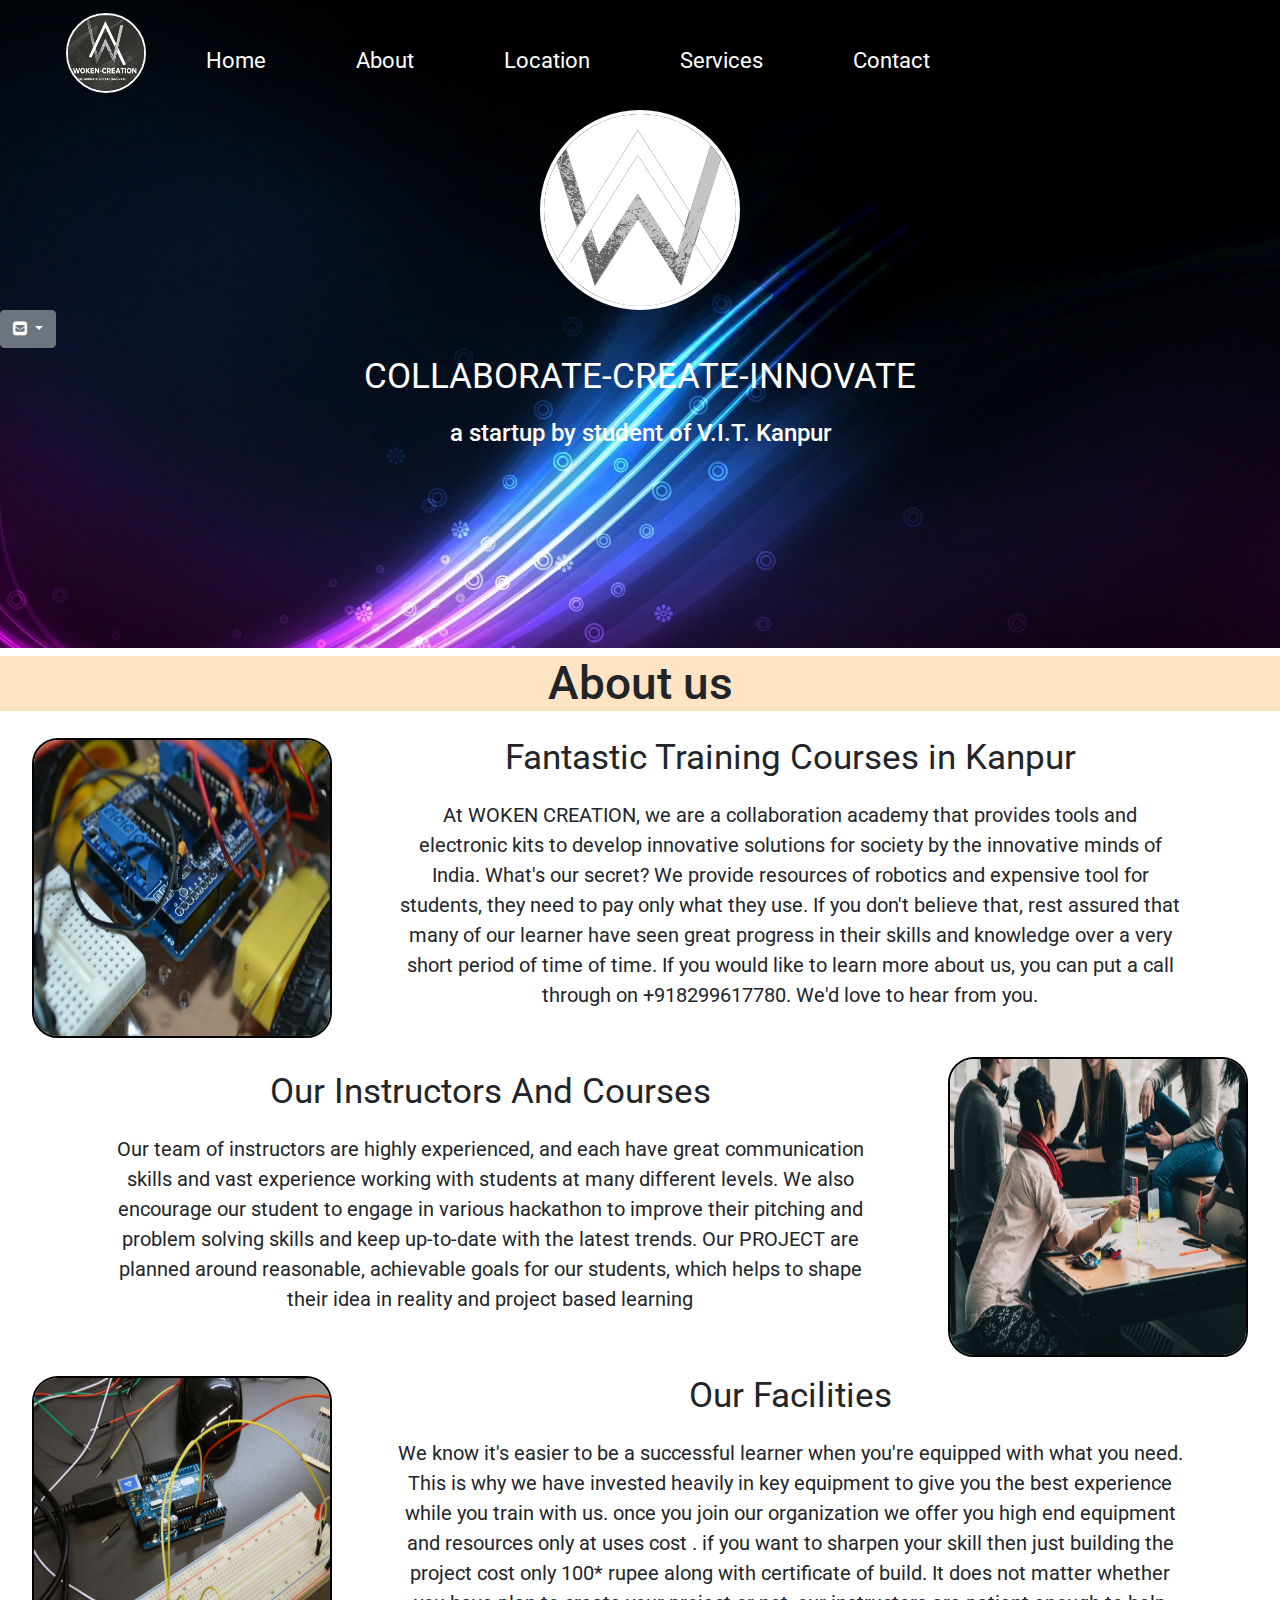
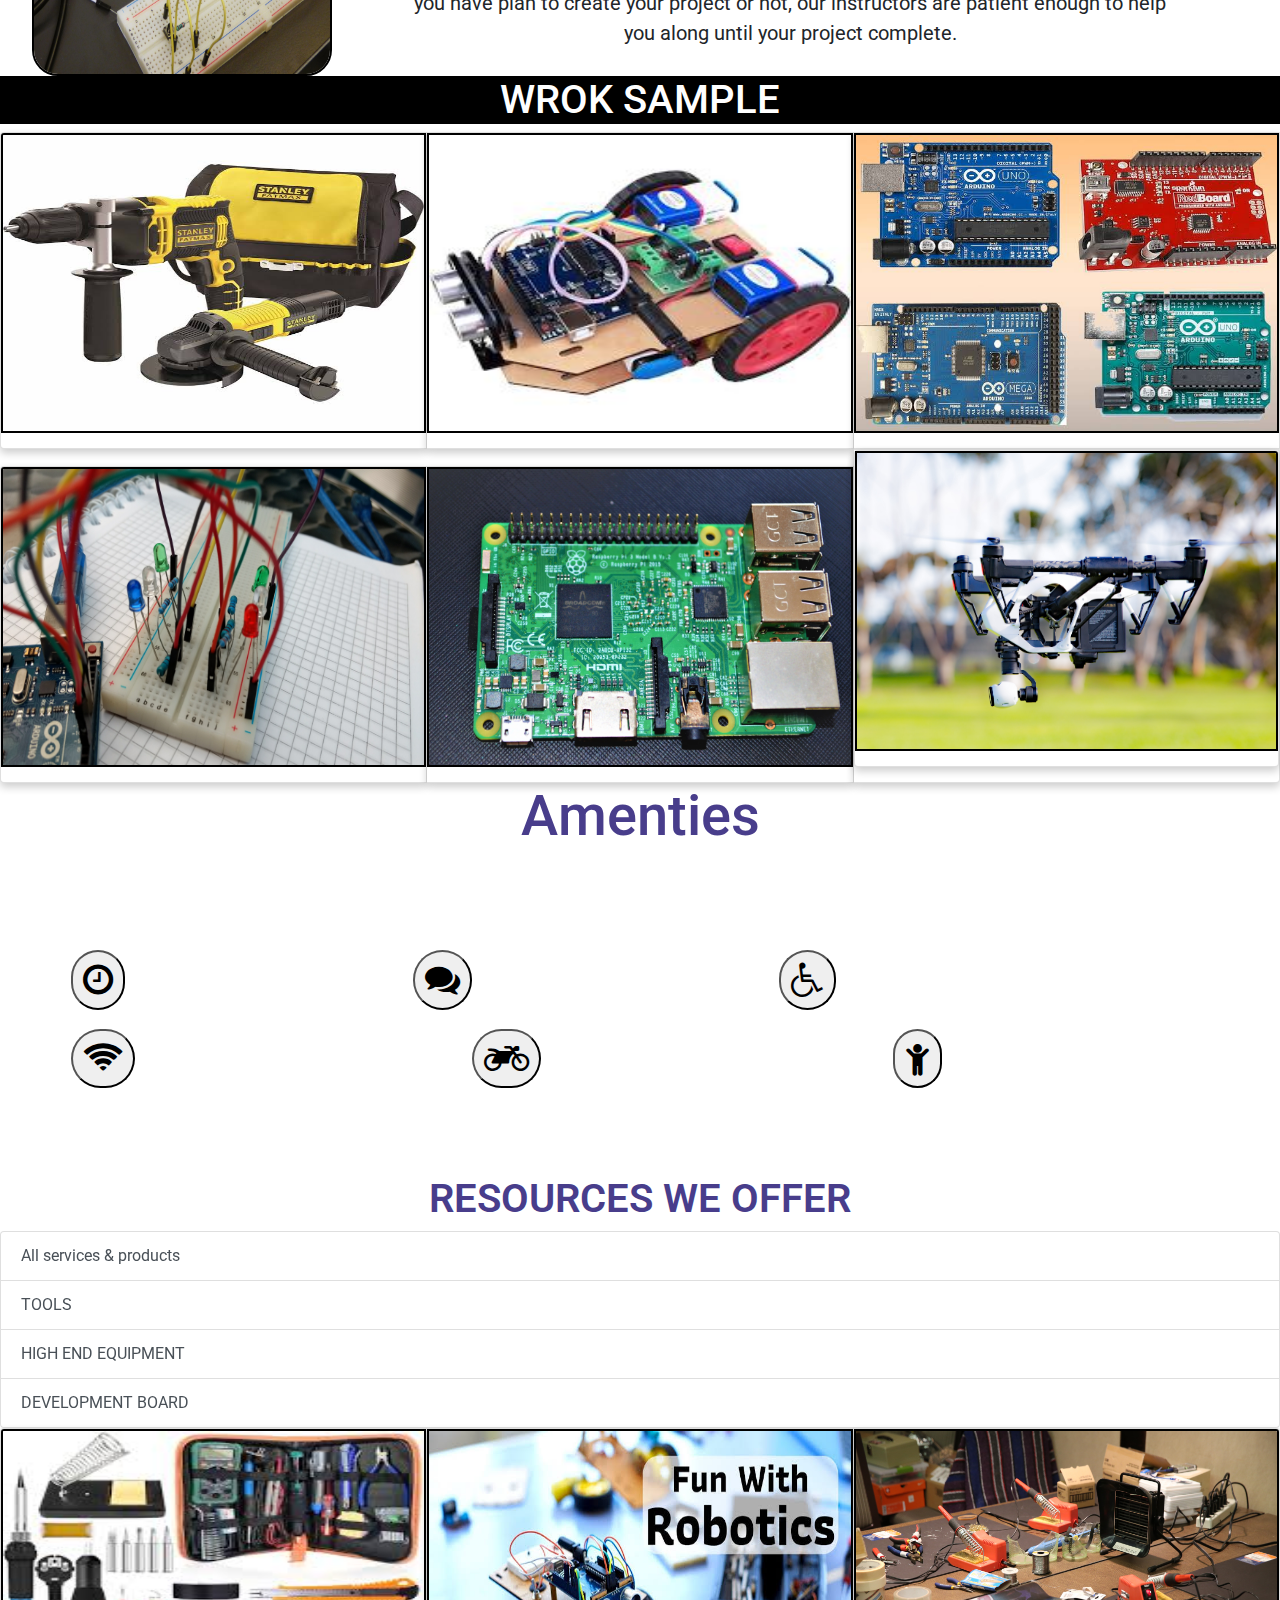
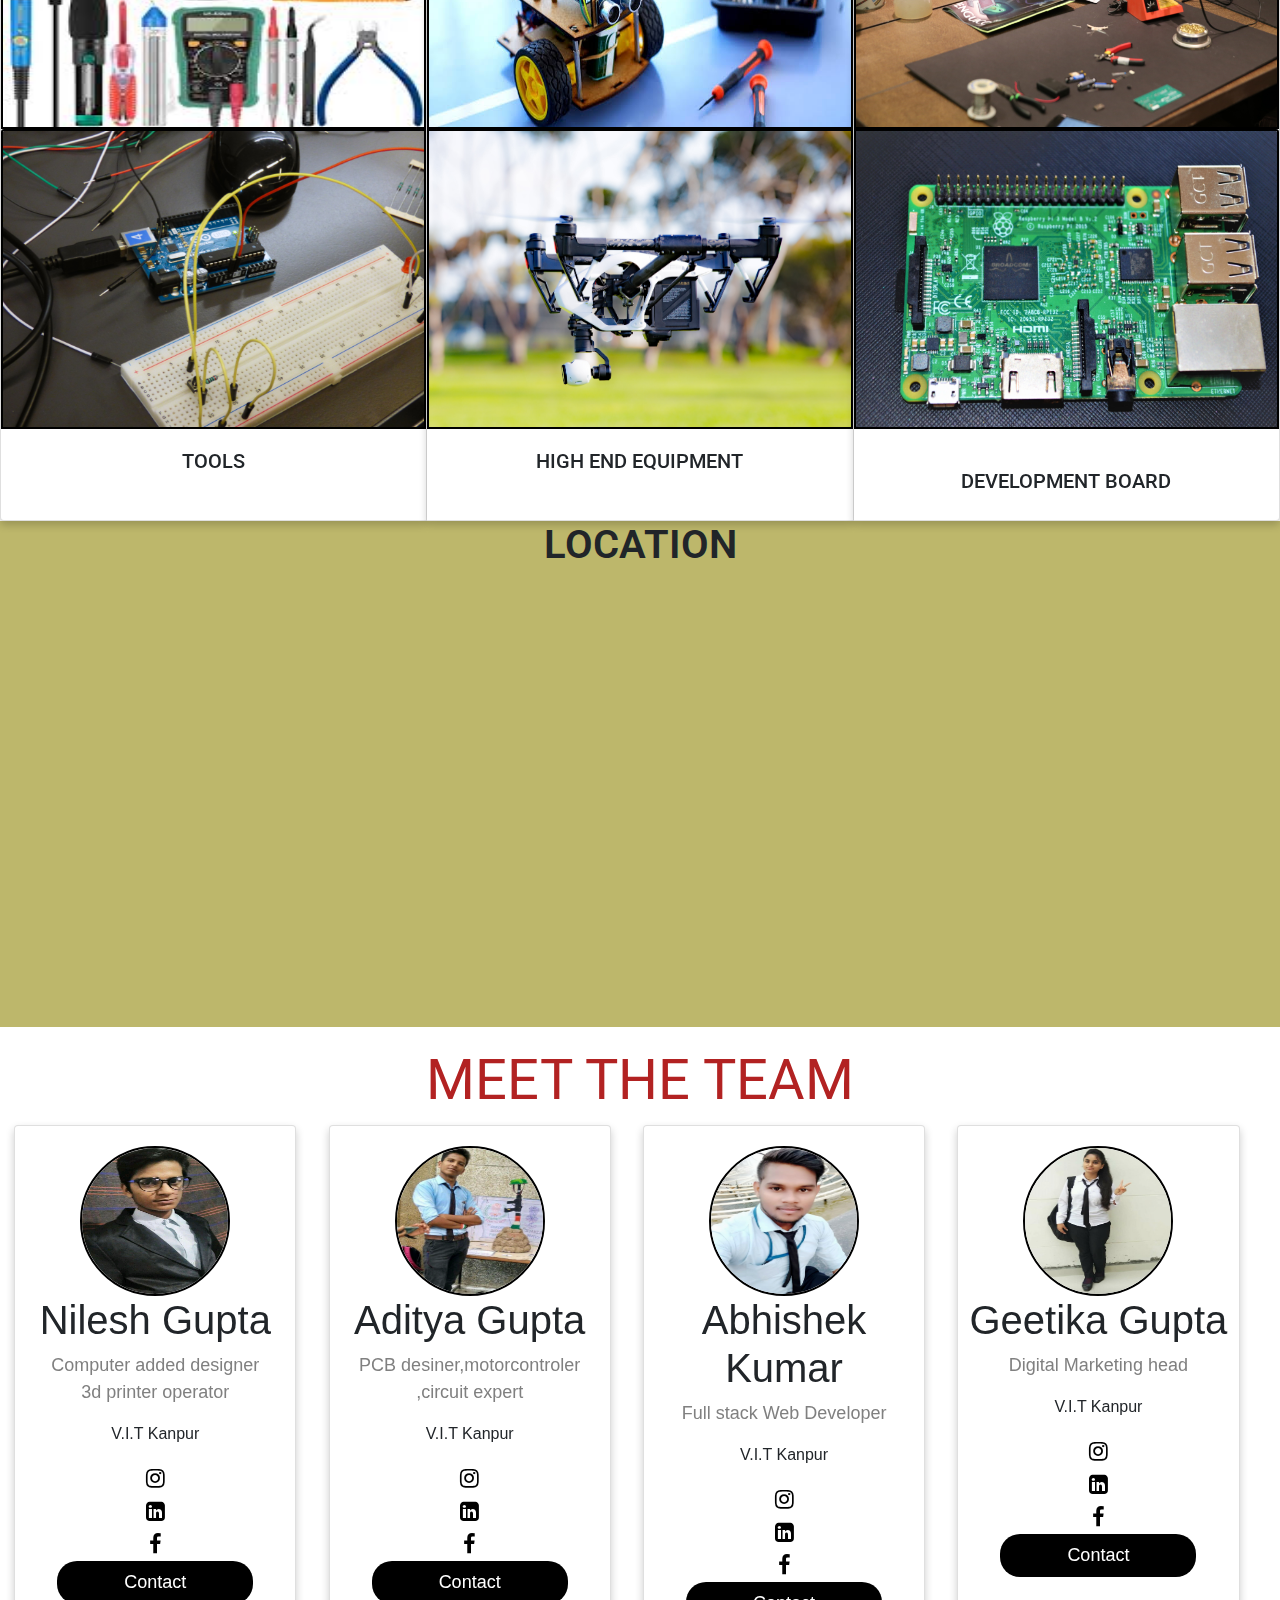
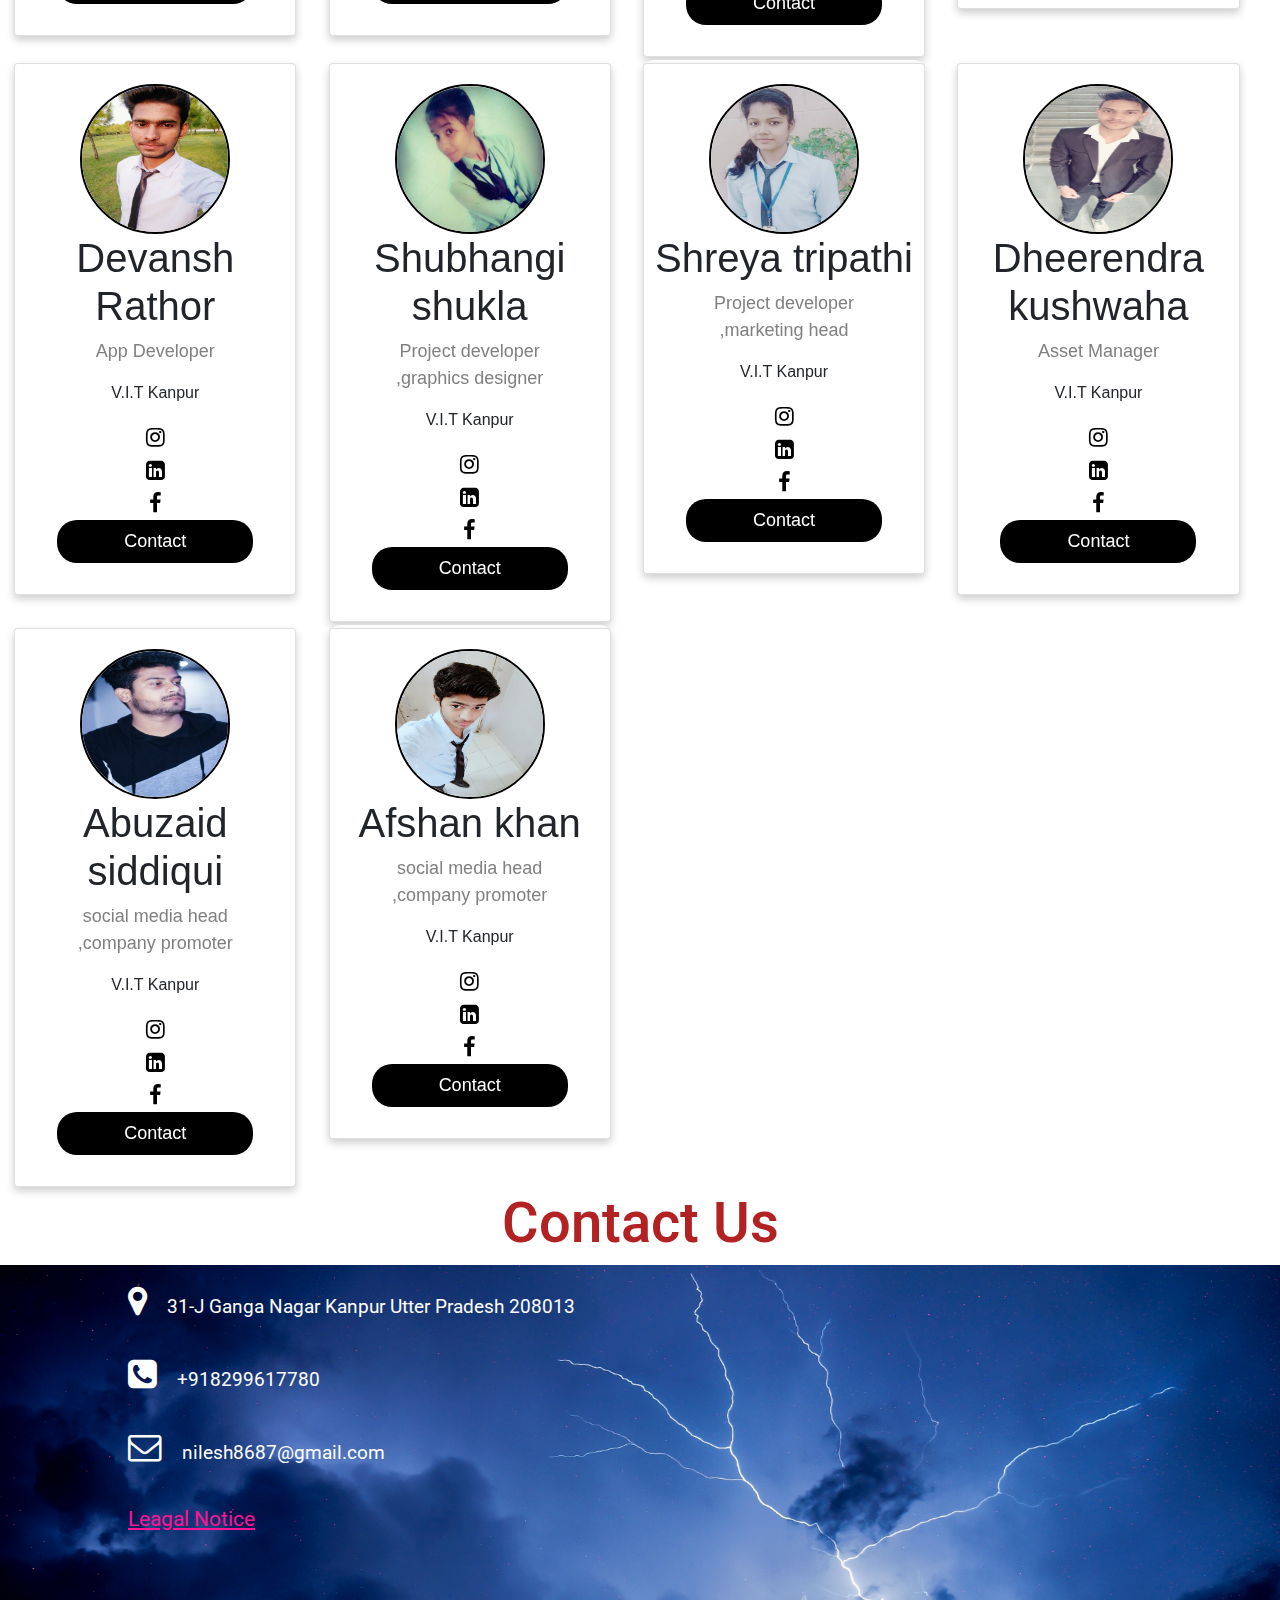
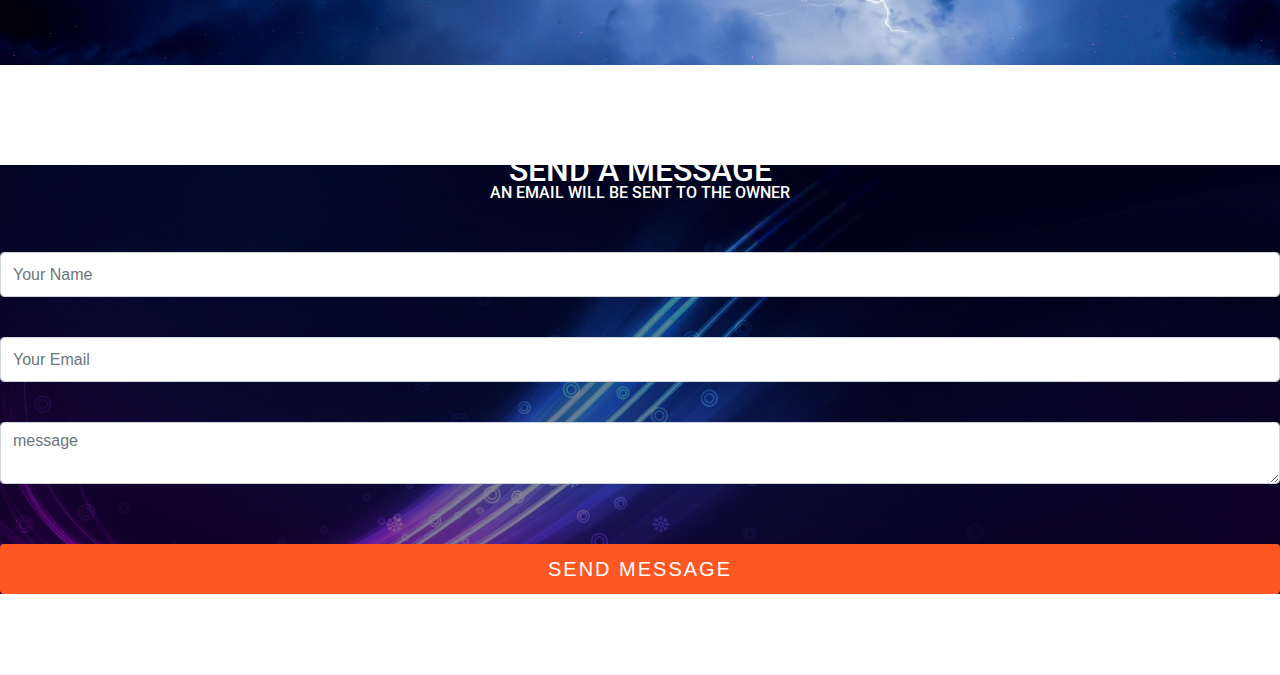
<file: woken creation project/index.html>
<!DOCTYPE html>
<html lang="en">
<head>
    <meta charset="UTF-8">
    <meta name="viewport" content="width=device-width, initial-scale=1.0">
    <title>Woken Creation</title>
    <link rel="stylesheet"href="style.css">
   
    <link rel="stylesheet" href="https://maxcdn.bootstrapcdn.com/bootstrap/4.0.0/css/bootstrap.min.css" integrity="sha384-Gn5384xqQ1aoWXA+058RXPxPg6fy4IWvTNh0E263XmFcJlSAwiGgFAW/dAiS6JXm" crossorigin="anonymous">
   <link rel="stylesheet"href="https://stackpath.bootstrapcdn.com/font-awesome/4.7.0/css/font-awesome.min.css">
   <link href="https://fonts.googleapis.com/css2?family=Roboto:ital@1&display=swap" rel="stylesheet">
</head>
<body>
  <nav class="navbar background1 h-nav-resp"id="Navbar">
        <ul class="nav-list v-class-resp">
            <div class="logo"><img src="logo1.JPG"alt="logo"></div>
            <li><a href="index.html">Home</a></li>
            <li><a href="#about">About</a></li>
            <li><a href="#location">Location</a></li>
            <li><a href="#head2">Services</a></li>
            <li><a href="#head-6">Contact</a></li>
        </ul>
        <div class="burger">
            <div class="line"></div>
             <div class="line"></div>
              <div class="line"></div>
        </div>
    </nav>
  
   <section>
    <div class="container2 background">
       <img id="logg"src="logo2.JPG">
       <div class="dropdown" id="drop">
  <button class="btn btn-secondary dropdown-toggle" type="button" id="dropdownMenuButton" data-toggle="dropdown" aria-haspopup="true" aria-expanded="false">
    <i class="fa fa-envelope-square" aria-hidden="true"></i>
  </button>
  <div class="dropdown-menu" aria-labelledby="dropdownMenuButton">
      <a class="dropdown-item" href="https://wa.me/8299617780"><i class="fa fa-whatsapp" aria-hidden="true"></i>
WhatsApp Us</a>
    <a class="dropdown-item" href="tel:8299617780"><i class="fa fa-phone-square" aria-hidden="true"></i>
Call Us</a>
    <a class="dropdown-item" href="https://gmail.com/"><i class="fa fa-envelope" aria-hidden="true"></i>
Send Message</a>
  </div>
</div>
       
       
        <p class="para">COLLABORATE-CREATE-INNOVATE</p>
        <h4 id="head">a startup by student of V.I.T. Kanpur</h4>
    </div>
</section>
<h1 id="about">About us</h1>
<section class="section section-left">
    <div class="paras">
        <p class="sectionTag text-big">Fantastic Training Courses in Kanpur</p>
        <p class="sectionSubTag text-small">At WOKEN CREATION, we are a collaboration academy that provides tools and electronic kits to develop innovative solutions for society by the innovative minds of India.

What's our secret?

We provide resources of robotics and expensive tool for students, they need to pay only what they use.

 If you don't believe that, rest assured that many of our learner have seen great progress in their skills and knowledge over a very short period of time of time. 

If you would like to learn more about us, you can put a call through on +918299617780. 

We'd love to hear from you.</p>
    </div>
    <div class="thumbnail">
        <img src="selfcar.jpg" alt="selfDriving car" class="imgFluid">
    </div>
</section>
<section class="section section-left">
        <div class="thumbnail">
        <img src="student.jpg" alt="selfDriving car" class="imgFluid">
    </div>
       <div class="paras">
        <p class="sectionTag text-big">Our Instructors And Courses</p>
        <p class="sectionSubTag text-small">Our team of instructors are highly experienced, and each have great communication skills and vast experience working with students at many different levels. 

We also encourage our student to engage in various hackathon to improve their pitching and problem solving skills and keep up-to-date with the latest trends. 

Our PROJECT are planned around reasonable, achievable goals for our students, which helps to shape their idea in reality and project based learning</p>
    </div>
   
</section>
<section class="section section-left">
    <div class="paras">
        <p class="sectionTag text-big">Our Facilities</p>
        <p class="sectionSubTag text-small">We know it's easier to be a successful learner when you're equipped with what you need.

This is why we have invested heavily in key equipment to give you the best experience while you train with us.

once you join our organization we offer you high end equipment and resources only at uses cost .

if you want to sharpen your skill then just building the project cost only 100* rupee along with certificate of build. 

 It does not matter whether you have plan to create your project or not, our instructors are patient enough to help you along until your project complete.</p>
    </div>
    <div class="thumbnail">
        <img src="circuit.jpg" alt="selfDriving car" class="imgFluid">
    </div>
</section>
<div class="container6">
    <h1 id="head2">WROK SAMPLE</h1>
    <div class="card-group">
  <div class="card">
    <img class="card-img-top" src="image1.jpg" alt="Card image cap"height="300;">
  </div>
  <div class="card">
    <img class="card-img-top" src="image2.jpg" alt="Card image cap"height="300;">
  </div>
  <div class="card">
    <img class="card-img-top" src="image3.jpg" alt="Card image cap"height="300;">
  </div>
   <div class="card-group">
  <div class="card">
    <img class="card-img-top" src="blink.jpg" alt="Card image cap"height="300;">
  </div>
  <div class="card">
    <img class="card-img-top" src="raspberry.jpg" alt="Card image cap"height="300;">
  </div>
  <div class="card">
  <div class="card">
    <img class="card-img-top" src="drone.jpg" alt="Card image cap"height="300;">
  </div>
</div>
    </div>
<div class="container6">
    <h1 id="head3">Amenties</h1>
    <div class="container7">
    <span class="spa"><button class="btnn"><i class="fa fa-clock-o" aria-hidden="true"></i></button>24/7 availability</span>
    <span class="spa"><button class="btnn"><i class="fa fa-comments" aria-hidden="true"></i></button>Free consultation</span>
    <span class="spa"><button class="btnn"><i class="fa fa-wheelchair" aria-hidden="true"></i></button>Wheelchair accessible</span>
    <span class="spa"><button class="btnn"><i class="fa fa-wifi" aria-hidden="true"></i></button>Wifi on the premises</span>
    
    <span class="spa"><button class="btnn"><i class="fa fa-motorcycle" aria-hidden="true"></i></button>Bike parking available</span>
     <span class="spa"><button class="btnn"><i class="fa fa-child" aria-hidden="true"></i></button>Good for children</span>
    </div>
</div>
<div class="container8">
    <h1 id="head4">RESOURCES WE OFFER</h1>
    <div id="list-example" class="list-group">
  <a class="list-group-item list-group-item-action" href="#list-item-2">
      All services & products
  </a>
  <a class="list-group-item list-group-item-action" href="#list-item-2">
      TOOLS
  </a>
  <a class="list-group-item list-group-item-action" href="#list-item-3">HIGH END EQUIPMENT
  <a class="list-group-item list-group-item-action" href="#list-item-4">
  DEVELOPMENT BOARD
  
  </a>
</div>
    
    <div class="card-group">
  <div class="card">
    <img class="card-img-top" src="image10.jpg" alt="Card image cap"height="300;">
    <img class="card-img-top" src="circuit.jpg" alt="Card image cap"height="300;">
    <div class="card-body">
        <h5 class="card-title" id="list-item-2">
        TOOLS
        </h5>
     
    </div>
  </div>
  <div class="card">
    <img class="card-img-top" src="image11.jpg"alt="Card image cap"height="300;">
    <img class="card-img-top" src="drone.jpg"alt="Card image cap"height="300;">
    <div class="card-body">
        <h5 class="card-title"id="list-item-3"
        >HIGH END EQUIPMENT</h5>
    </div>
  </div>
  <div class="card">
    <img class="card-img-top" src="solder.jpg" alt="Card image cap"height="300;">
    <img class="card-img-top" src="raspberry.jpg" alt="Card image cap"height="300;">
    <div class="card-body"></div>
      <h5 class="card-title"id="list-item-4">DEVELOPMENT BOARD
      </h5>
      
    </div>
  </div>
</div>
    </div>
        <div class="container9">
           <h1 id="location">
               LOCATION</h1>
              <iframe src="https://www.google.com/maps/embed?pb=!1m18!1m12!1m3!1d57159.68477820139!2d80.3224162615803!3d26.44024273319546!2m3!1f0!2f0!3f0!3m2!1i1024!2i768!4f13.1!3m3!1m2!1s0x399c47245c90ca03%3A0xb4972f8e7bab6ead!2sWoken%20Creation!5e0!3m2!1sen!2sin!4v1595316886017!5m2!1sen!2sin" width="500"
                  
              height="450" frameborder="0" style="border:0;" allowfullscreen="" aria-hidden="false" tabindex="0"></iframe>
        </div>
         <h1 id="head-5">MEET THE TEAM</h1>
        <div class="container10">
            <div class="row">
                <div class="column">
                   <div class="card">
                    <img src="nilesh.jpg"style="width:150px;height:150px;border:2px solid black;border-radius:80px;margin-top:20px;">
                    <h1 class="heading-1">Nilesh Gupta</h1>
                    <p class="title">Computer added designer<br>3d printer operator</p>
                    <p class="paragraph-1">V.I.T Kanpur</p>
                    <a class="a-1"href="#"><i class="fa fa-instagram"></i></a>
                    <a class="a-1"href="https://www.linkedin.com/in/nilesh-gupta-341829156"><i class="fa fa-linkedin-square"></i></a>
                    <a class="a-1"href="https://www.facebook.com/nileshgupta.gupta.946"><i class="fa fa-facebook"></i></a>
                    <p><button class="button-1">Contact</button></p>
                </div>
                </div>
                <div class="column">
                   <div class="card">
                    <img src="aditya.jpg"style="width:150px;height:150px;border:2px solid black;border-radius:80px;margin-top:20px;">
                    <h1 class="heading-1">Aditya Gupta</h1>
                    <p class="title">PCB desiner,motorcontroler<br>,circuit expert</p>
                    <p class="paragraph-1">V.I.T Kanpur</p>
                    <a class="a-1"href="#"><i class="fa fa-instagram"></i></a>
                    <a class="a-1"href="https://www.linkedin.com/in/nilesh-gupta-341829156"><i class="fa fa-linkedin-square"></i></a>
                    <a class="a-1"href="https://www.facebook.com/nileshgupta.gupta.946"><i class="fa fa-facebook"></i></a>
                    <p><button class="button-1">Contact</button></p>
                </div>
                </div>
                <div class="column">
                   <div class="card">
                    <img src="abhishek.png"style="width:150px;height:150px;border:2px solid black;border-radius:80px;margin-top:20px;">
                    <h1 class="heading-1">Abhishek Kumar</h1>
                    <p class="title">Full stack Web Developer</p>
                    <p class="paragraph-1">V.I.T Kanpur</p>
                    <a class="a-1"href="https://www.instagram.com/p/B1g8OUAAzVp/?igshid=mngfkaa3vv0m"><i class="fa fa-instagram"></i></a>
                    <a class="a-1"href="https://www.linkedin.com/in/abhishek-kumar-1a428b170"><i class="fa fa-linkedin-square"></i></a>
                    <a class="a-1"href="https://www.facebook.com/profile.php?id=100012664446627"><i class="fa fa-facebook"></i></a>
                    <p><button class="button-1">Contact</button></p>
                </div>
                </div>
                 <div class="column">
                   <div class="card">
                    <img src="geetika.JPG"style="width:150px;height:150px;border:2px solid black;border-radius:80px;margin-top:20px;">
                    <h1 class="heading-1">Geetika Gupta</h1>
                    <p class="title">Digital Marketing head</p>
                    <p class="paragraph-1">V.I.T Kanpur</p>
                    <a class="a-1"href="https://instagram.com/geetikaguptagsquare?igshid=1b7vykuz8g38n"><i class="fa fa-instagram"></i></a>
                    <a class="a-1"href="https://www.linkedin.com/in/geetika-gupta-9658751a1"><i class="fa fa-linkedin-square"></i></a>
                    <a class="a-1"href="https://www.facebook.com/geetika.gupta.9081"><i class="fa fa-facebook"></i></a>
                    <p><button class="button-1">Contact</button></p>
                </div>
                </div>
                <div class="column">
                   <div class="card">
                    <img src="devansh.jpg"style="width:150px;height:150px;border:2px solid black;border-radius:80px;margin-top:20px;">
                    <h1 class="heading-1">Devansh Rathor</h1>
                    <p class="title">App Developer</p>
                    <p class="paragraph-1">V.I.T Kanpur</p>
                    <a class="a-1"href="#"><i class="fa fa-instagram"></i></a>
                    <a class="a-1"href="https://www.linkedin.com/checkpoint/challengesV2/AQE35_RVQUiFDQAAAXN64a5AAbIdyLX7zYl9Lau-LMm0hmpwWF4MRn-CctYUkOb9es4SUf0ehGoAVL6Lcu5inKeYXir6_1GHLw"><i class="fa fa-linkedin-square"></i></a>
                    <a class="a-1"href="https://m.facebook.com/people/D%C3%AAv%C3%A4%C3%B1sh-R%C3%A2th%C3%B6%C3%BBr/100005099775781"><i class="fa fa-facebook"></i></a>
                    <p><button class="button-1">Contact</button></p>
                </div>
                </div>
                <div class="column">
                   <div class="card">
                    <img src="student1.jpg"style="width:150px;height:150px;border:2px solid black;border-radius:80px;margin-top:20px;">
                    <h1 class="heading-1">Shubhangi shukla</h1>
                    <p class="title">Project developer<br>,graphics designer</p>
                    <p class="paragraph-1">V.I.T Kanpur</p>
                    <a class="a-1"href="http://www.instagram.com/_shubhi0801/"><i class="fa fa-instagram"></i></a>
                    <a class="a-1"href="https://www.linkedin.com/in/shubhangi-shukla-7b521a17a"><i class="fa fa-linkedin-square"></i></a>
                    <a class="a-1"href="https://www.facebook.com/shubhangi.shukla.102"><i class="fa fa-facebook"></i></a>
                    <p><button class="button-1">Contact</button></p>
                </div>
                </div>
                 <div class="column">
                   <div class="card">
                    <img src="shreya.jpg"style="width:150px;height:150px;border:2px solid black;border-radius:80px;margin-top:20px;">
                    <h1 class="heading-1">Shreya tripathi</h1>
                    <p class="title">Project developer<br>,marketing head</p>
                    <p class="paragraph-1">V.I.T Kanpur</p>
                    <a class="a-1"href="https://www.instagram.com/shreyatripathi206/"><i class="fa fa-instagram"></i></a>
                    <a class="a-1"href="https://www.linkedin.com/in/shreya-tripathi-1a1ba61a0"><i class="fa fa-linkedin-square"></i></a>
                    <a class="a-1"href="#"><i class="fa fa-facebook"></i></a>
                    <p><button class="button-1">Contact</button></p>
                </div>
                </div>
                <div class="column">
                   <div class="card">
                    <img src="dheerendra.jpg"style="width:150px;height:150px;border:2px solid black;border-radius:80px;margin-top:20px;">
                    <h1 class="heading-1">Dheerendra kushwaha</h1>
                    <p class="title">Asset Manager</p>
                    <p class="paragraph-1">V.I.T Kanpur</p>
                    <a class="a-1"href="#"><i class="fa fa-instagram"></i></a>
                    <a class="a-1"href="https://www.linkedin.com/in/dheerendra-kumar-0034aa170"><i class="fa fa-linkedin-square"></i></a>
                    <a class="a-1"href="https://www.facebook.com/profile.php?id=100023576310983"><i class="fa fa-facebook"></i></a>
                    <p><button class="button-1">Contact</button></p>
                </div>
                </div>
                <div class="column">
                   <div class="card">
                    <img src="abujaid.jpg"style="width:150px;height:150px;border:2px solid black;border-radius:80px;margin-top:20px;">
                    <h1 class="heading-1">Abuzaid siddiqui</h1>
                    <p class="title">social media head<br>,company promoter</p>
                    <p class="paragraph-1">V.I.T Kanpur</p>
                    <a class="a-1"href="https://www.instagram.com/invites/contact/?i=1u1rovmx4rssd&utm_content=2r4ev5c"><i class="fa fa-instagram"></i></a>
                    <a class="a-1"href="#"><i class="fa fa-linkedin-square"></i></a>
                    <a class="a-1"href="https://www.facebook.com/abuzaid.siddique.98"><i class="fa fa-facebook"></i></a>
                    <p><button class="button-1">Contact</button></p>
                </div>
                </div>
                <div class="column">
                   <div class="card">
                    <img src="profile1.jpg"style="width:150px;height:150px;border:2px solid black;border-radius:80px;margin-top:20px;">
                    <h1 class="heading-1">Afshan khan</h1>
                    <p class="title">social media head<br>,company promoter </p>
                    <p class="paragraph-1">V.I.T Kanpur</p>
                    <a class="a-1"href="https://www.instagram.com/invites/contact/?i=1lwrto2zq35zn&utm_content=2lcv3of"><i class="fa fa-instagram"></i></a>
                    <a class="a-1"href="#"><i class="fa fa-linkedin-square"></i></a>
                    <a class="a-1"href="https://www.facebook.com/afshan.khan.16718979"><i class="fa fa-facebook"></i></a>
                    <p><button class="button-1">Contact</button></p>
                </div>
                </div>
            </div>
        </div>
        <div class="container11">
            <h1 id="head-6">Contact Us</h1>
            <div class="cont">
            <div class="contact-list">
                <p><a href="#"><i class="fa fa-map-marker" aria-hidden="true"></i>31-J Ganga Nagar Kanpur Utter Pradesh 208013</a></p>
                <p><a href="#"><i class="fa fa-phone-square" aria-hidden="true"></i>+918299617780</a></p>
                <p><a href="#"><i class="fa fa-envelope-o" aria-hidden="true"></i>nilesh8687@gmail.com</a></p>
                <p> <a id="legall"href="legal.html">Leagal Notice</a></p>
            </div>
        </div>
        <div class="container-14">
    <div class="contact-title">
        <h1>Send a Message</h1>
        <h2>An email will be sent to the owner</h2>
    </div>
    <div class="contact-form">
        <form id="contact-form" method="post"action="contact-form-handler.php">
            <input type="text"class="form-control"placeholder="Your Name"required>
            <br>
            <input name="email" type="email"class="form-control"placeholder="Your Email"required>
            <br>
            <textarea name="message"class="form-control"placeholder="message"row="4"required></textarea><br>
            <input type="submit"class="form-control submit"value="SEND MESSAGE">
        </form>
    </div>
    </div>

        
    <footer>
        <div class="container-15 background">
            <p class="footer-title">
                Copyright &copy;2027 - www.wokenCreation.com -All rights reserved
            </p>
        </div>
    </footer>    
        
        
</body>
<script type="text/javascript"src="index.js"></script>
<script src="https://code.jquery.com/jquery-3.2.1.slim.min.js" integrity="sha384-KJ3o2DKtIkvYIK3UENzmM7KCkRr/rE9/Qpg6aAZGJwFDMVNA/GpGFF93hXpG5KkN" crossorigin="anonymous"></script>
<script src="https://cdnjs.cloudflare.com/ajax/libs/popper.js/1.12.9/umd/popper.min.js" integrity="sha384-ApNbgh9B+Y1QKtv3Rn7W3mgPxhU9K/ScQsAP7hUibX39j7fakFPskvXusvfa0b4Q" crossorigin="anonymous"></script>
<script src="https://maxcdn.bootstrapcdn.com/bootstrap/4.0.0/js/bootstrap.min.js" integrity="sha384-JZR6Spejh4U02d8jOt6vLEHfe/JQGiRRSQQxSfFWpi1MquVdAyjUar5+76PVCmYl" crossorigin="anonymous"></script>
</html>
</file>
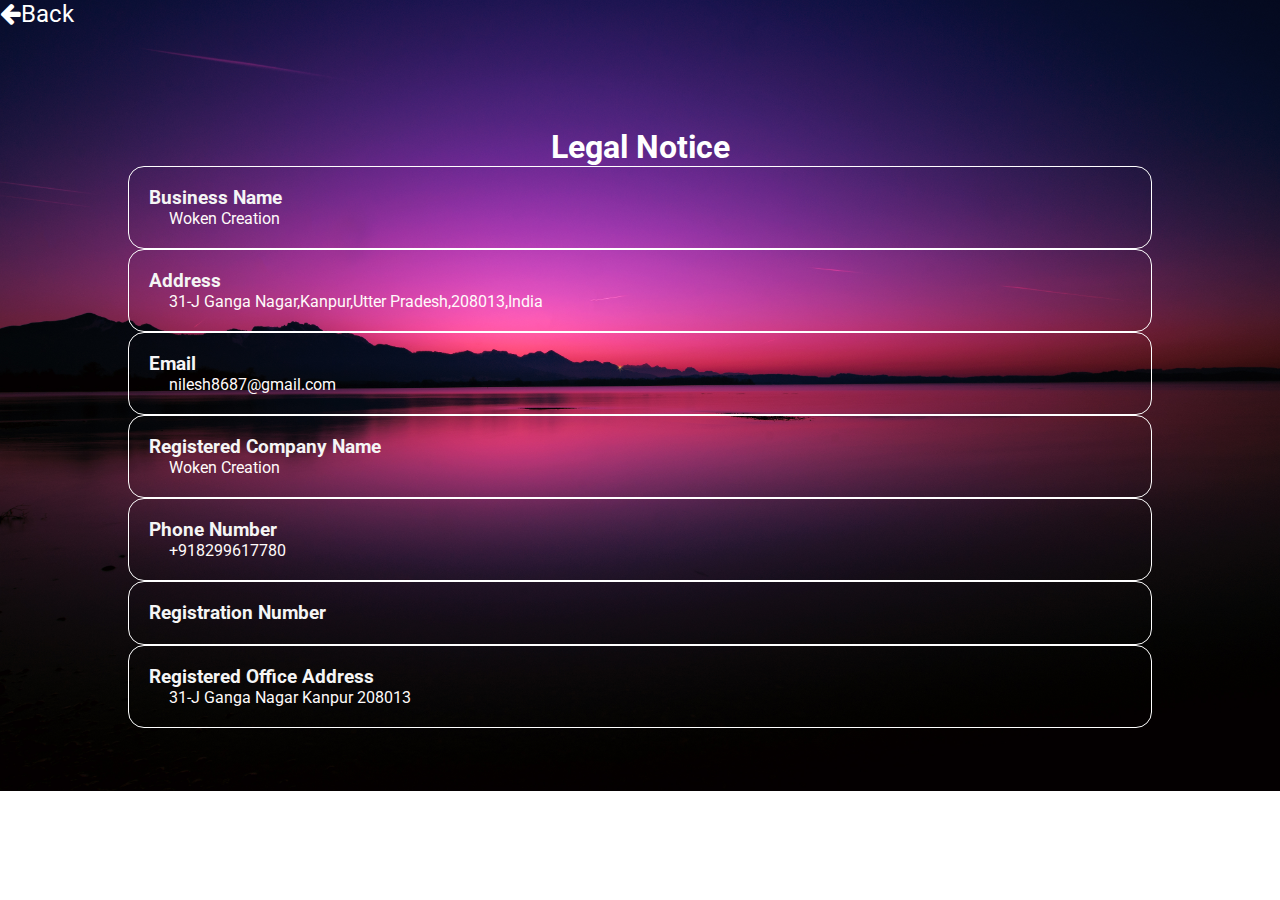
<file: woken creation project/legal.html>
<!DOCTYPE html>
<html lang="en">
<head>
    <meta charset="UTF-8">
    <title>Legal notice</title>
    <link rel="stylesheet"href="https://stackpath.bootstrapcdn.com/font-awesome/4.7.0/css/font-awesome.min.css">
     <link href="https://fonts.googleapis.com/css2?family=Roboto:ital@1&display=swap" rel="stylesheet">
    <style>
        *{
            margin:0;
            padding:0;
            box-sizing:border-box; 
        }
        body{
            background-image:url(calm.jpg);
            background-repeat:no-repeat;
            background-size: 
                cover;
            background-position:center; 
            background-blend-mode:darken;
        }
        a{
            text-decoration: none;
            font-size:1.5rem;
            color:white; 
            font-family: 'Roboto', sans-serif;
        }
        h1{
            text-align: center;
            padding-top:100px;
            color:white;
            font-family: 'Roboto', sans-serif;
            
        }
        ul li{
            list-style: none;
            border:1px solid white;
            padding:20px;
            border-radius:16px;
            width:80%;
            margin-left:10%;
        }h3{
            color:whitesmoke;
            font-family: 'Roboto', sans-serif;
        }
        p{
            color:snow;
            padding-left:20px;
            font-family: 'Roboto', sans-serif;
        }
    </style>
</head>
<body>
    <a href="index.html"><i class="fa fa-arrow-left" aria-hidden="true"></i>Back</a>
    <h1>Legal Notice</h1>
    <ul>
        <li><h3>Business Name</h3><p>Woken Creation</p></li>
        <li><h3>Address</h3>
        <p>31-J Ganga Nagar,Kanpur,Utter Pradesh,208013,India</p></li>
        <li><h3>Email</h3>
        <p>nilesh8687@gmail.com</p></li>
        <li><h3>Registered Company Name</h3>
        <p>Woken Creation</p></li>
        <li><h3>Phone Number</h3>
        <p>+918299617780</p></li>
        <li><h3>Registration Number</h3></li>
        <li><h3>Registered Office Address</h3>
        <p>31-J Ganga Nagar Kanpur 208013</p></li>
    </ul>
</body>
</html>
</file>
<file: woken creation project/style.css>
*{
    margin:0;
    padding:0;
    box-sizing: border-box; 
}
.logo img{
    width:80px;
    height:80px;
    border:2px solid white;
    border-radius:50px;
}
.background1{ 
  background: url("wave.jpg") no-repeat center center fixed; 
  -webkit-background-size: cover;
  -moz-background-size: cover;
  -o-background-size: cover;
  background-size: cover;
}
#Navbar{
    position:sticky;
}
.navbar{
    display:flex;
    align-items:center;
    justify-content:center;
    top:0;
    cursor:pointer;
    height:110px;
    width:100%;
}
.nav-list{
    width:70%;
    display:flex;
    align-items:center;
}
.nav-list li{
    list-style:none;
    padding:26px 30px;
    padding-left:60px;
}
.nav-list li a{
    text-decoration:none;
    color:white;
    font-size:1.4rem;
    font-family: 'Roboto', sans-serif;
}
.nav-list li a:hover{
    color:gray;
}
.burger{
    position: absolute;
    cursor:pointer;
    right:5%;
    top:15%;
    display:none;
}
.line{
    width:33px;
    background-color:white;
    padding-top:2px;
    hight:4px;
    margin:5px 3px;
}

@media only screen and (max-width: 1140px){
    .nav-list{
        flex-direction:column; 
    }
    .navbar{
        height:520px;
        flex-direction: column;
        transition:all 0.7s ease-out;
    }
    .burger{
        display:block;
    }
    .h-nav-resp{
        height:72px;
    }
    .v-class-resp{
        opacity:0; 
    }
    
}

.container1{
    display:flex;
    text-align: center;
    color: white;
    background-color: dimgray;
}
.logo{
    margin-top:5px;
    margin-bottom:20px;
    margin-left:50px;
}
.background{ 
  background: url("wave.jpg") no-repeat center center fixed; 
  -webkit-background-size: cover;
  -moz-background-size: cover;
  -o-background-size: cover;
  background-size: cover;
}
.container2 img{
    width:200px;
    height: 200px;
    border:4px solid white;
    border-radius:100px;
    margin-left: auto;
    margin-right: auto;
    display: block;
}
#drop{
    position: fixed;
}
.para{
    color:white;
    text-align: center;
    padding-top:40px;
    font-family: 'Roboto', sans-serif;
    font-size:220%;
}
#head{
    color:white;
    text-align: center;
    padding-bottom:200px; 
    font-family: 'Roboto', sans-serif;
    
}
#about{
    text-align: center;
    font-size:2.9rem;
    background-color:bisque;
}
.section{
    hight:500px;
    display: flex;
    align-items: center;
    justify-content: space-evenly;
    max-width:95%;
    margin: auto;
    font-family:cursive;
}
.text-big{
    font-size:35px; 
    text-align: center;
    font-family: 'Roboto', sans-serif;
}
.text-small{
    font-size:20px;
    text-align: center;
    font-family: 'Roboto', sans-serif;
}
.section-left{
    flex-direction:row-reverse;
}
.paras{
    padding: 0px 65px;
}
.thumbnail img{
    width:300px;
    height:300px;
    border:2px solid black;
    border-radius:26px;
    margin-top: 19px;
}
#head2{
    text-align: center;
    background-color:black;
    color:white;
}
.card img{
    border:2px solid black;
    width:100%;
    justify-content: center;
    align-items:center;
    margin-left: auto;
    margin-right: auto;
    display: block;
}
.container7{
    padding-top:80px;
    padding-bottom:80px;
    background-image: url(wave.jpg);
    background-repeat: no-repeat;
    background-attachment: fixed;
    background-blend-mode: darken;
    background-size: cover;
    background-position: center;
}
#head3{
    text-align: center;
    color:darkslateblue;
    font-size:3.5rem; 
    font-family: 'Roboto', sans-serif;
}
.spa{
    text-align: center;
    font-size:150%; 
    border:2px solid white;
    border-radius:16px;
    margin-left:5%;
    margin-top:5px;
    margin-right:3%;
    display:inline-flex;
    padding:5px;
    color:white;
    font-family: 'Roboto', sans-serif;
}
.btnn{
    margin-left: auto;
    border-radius:50px;
    margin-right: auto;
    font-size:2.2rem;
    padding:10px;
    display:flex;
    height:10%;
    
}

#head4{
    text-align: center;
    color:darkslateblue;
    font-size:2.5rem; 
    font-weight:600;
    font-family: 'Roboto', sans-serif;
}
.container9{
    background-color: darkkhaki;
}
#location{
    text-align: center;
    font-family: 'Roboto', sans-serif;
    font-weight:600; 
}
iframe{
    width:95%;
    height:40%px;
    justify-content: center;
    align-items: center;
    margin-left: auto;
    margin-right: auto;
    display: block;
    margin-bottom:20px; 
}

@media only screen and (max-width:1140px){
    .section{
        flex-direction: column-reverse;
    }
    .text-big{
        text-align: center;
    }
    .text-small{
        text-align: center;
    }
    .thumbnail img{
        margin-left:auto;
        margin-right: auto;
        display: block;
        width:200px;
    }
    
}


.container10{
    font-family: sans-serif;
    background-color: #ffffff
}
#head-5{
    text-align: center;
    color:firebrick;
    font-family: 'Roboto', sans-serif;
    font-weight:400; 
    font-size:3.5rem; 
    
}
.column{
    border:3px solid white;
    border-radius:15px;
    width:22%;
    float: left;
    margin-left:2%;
    position:relative; 
}
.row::after{
    content: "";
    display: table;
    clear: both;
}
@media screen and (max-width:600px){
    .column{
        width:90%;
        display: block;
        margin-left:5%;
        margin-bottom: 20px;
    }
}
.card{
    box-shadow: 0 4px 8px 0 rgba(0,0,0,0.2);
    max-width: 300;
    margin:auto;
    background-color: white;
    text-align: center;
    border-radius:40px;
    padding-bottom: 15px;
}

.title{
    color:gray;
    font-size:18px;
    
}
.button-1{
    border:none;
    padding: 8px;
    display: inline-block;
    color:white;
    background-color: black;
    cursor: pointer;
    width:70%;
    border-radius:20px;
    font-size:18px;
    text-align: center;
}
.a-1{
    text-decoration: none;
    font-size: 22px;
    color: black;
}
.a-1:hover,.button-1:hover{
    opacity:0.6; 
}
#head-6{
    text-align: center;
    color:firebrick;
    font-size:3.5rem; 
    font-family: 'Roboto', sans-serif;
    font-weight:550; 
}
.cont{
    width:100%;
    height:400px;
    background-image:url(back.jpg);
    background-repeat:no-repeat;
    background-size:cover;
    background-position: center;
    background-blend-mode:darken; 
}
.contact-list p{
    padding-top:20px;
}
.contact-list p a{
    color:white;
    font-size:1.2em;
    text-decoration:none;
    text-align:center;
    padding-left:10%;
    font-family: 'Roboto', sans-serif;
}
.contact-list p a:hover{
    color:brown;
    cursor:pointer;
}
.contact-list p a i{
    padding-right:20px;
    font-size:2.1rem;
}
#legall{
    padding-top:100px;
    font-size:1.3rem;
    text-decoration:underline;
    color:deeppink;
}
#legall:hover{
    padding-top:100px;
    font-size:1.3rem;
    text-decoration:underline;
    color:white;
}
.container-14{
    margin:0;
    padding:0;
    text-align: center;
    background:linear-gradient(rgba(0,0,50,0.5),rgba(0,0,50,0.5)),url(wave.jpg);
    background-size:cover;
    background-position:center;
    font-family:sans-serif; 
}
.contact-title{
    margin-top:100px;
    color:#fff;
    text-transform:uppercase;
    transition:all 4s ease-in-out; 
}
.contact-title h1{
    font-size:32px;
    line-height:10px;
    font-family: 'Roboto', sans-serif;
}
.contact-title h2{
    font-size:16px;
    font-family: 'Roboto', sans-serif;
}
form{
    margin-top:50px;
    transition:all 4s ease-in-out;
}
.form-control{
    width:600px;
    background:transparent;
    border:none;
    outline:none;
    border-bottom:1px solid gray;
    color:#fff;
    font-size:18px;
    margin-bottom:16px; 
}
input{
    height:45px;
}
form .submit{
    background:#ff5722;
    border-color: transparent;
    color:#fff;
    font-size: 20px;
    fonr-weight:bold;
    letter-spacing: 2px;
    height:50px;
    margin-top:20px;
}
form .submit:hover{
    background-color: #f44336;
    cursor:pointer;
}
.footer-title {
    text-align: center;
    padding: 10px 0;
    font-family:sans-serif;
    display: flex;
    justify-content: center;
    color:white;
    font-size:1.2em;
    
    
}
</file>
